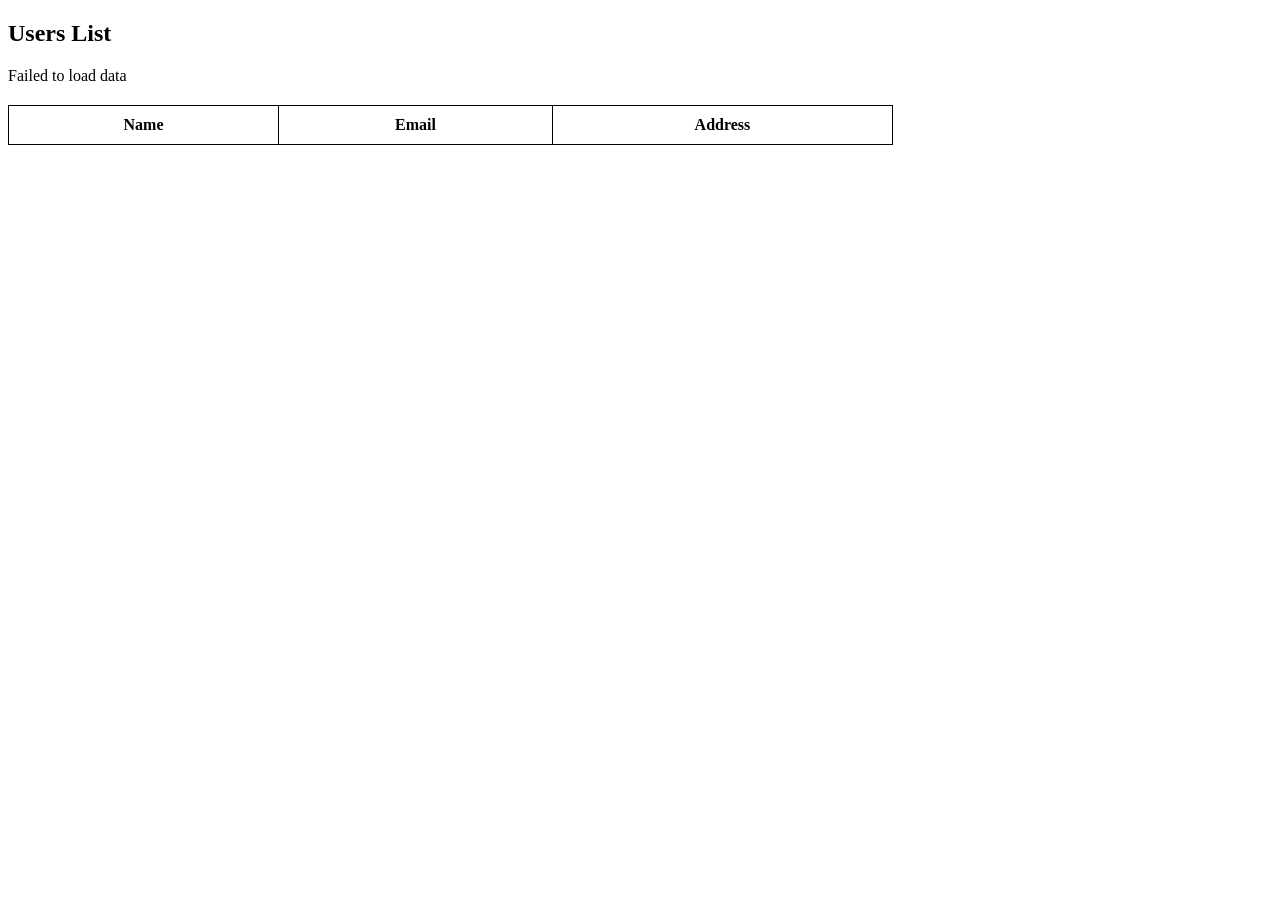
<file: exam/index.html>
<!DOCTYPE html>
<html lang="en">

<head>
    <meta charset="UTF-8">
    <meta name="viewport" content="width=device-width, initial-scale=1.0">
    <title>question 1</title>
    <style>
        table {
            border-collapse: collapse;
            width: 70%;
            margin-top: 20px;
        }

        th,
        td {
            border: 1px solid black;
            padding: 10px;
            text-align: center;
        }

        button {
            padding: 10px 20px;
            margin-top: 20px;
            cursor: pointer;
        }

        #message {
            margin-top: 10px;
            font-weight: bold;
        }
    </style>
</head>

<h2>Users List</h2>

<p id="loading">Loading users...</p>

<table border="1" id="userTable">
    <tr>
        <th>Name</th>
        <th>Email</th>
        <th>Address</th>
    </tr>
    <tbody id="users"></tbody>
</table>

<script>
    fetch("https://jsonplaceholder.typicode.com/users")
        .then(response => {
            if (!response.ok) {
                throw new Error("Failed");
            }
            return response.json();
        })
        .then(data => {

            document.getElementById("loading").style.display = "none";

            let output = "";

            data.forEach(user => {
                output += `
                        <tr>
                            <td>${user.name}</td>
                            <td>${user.email}</td>
                            <td>${user.address.street}, ${user.address.city}</td>
                        </tr>
                    `;
            });

            document.getElementById("users").innerHTML = output;
        })
        .catch(error => {
            document.getElementById("loading").innerText =
                "Failed to load data";
        });
</script>


</html>
</file>
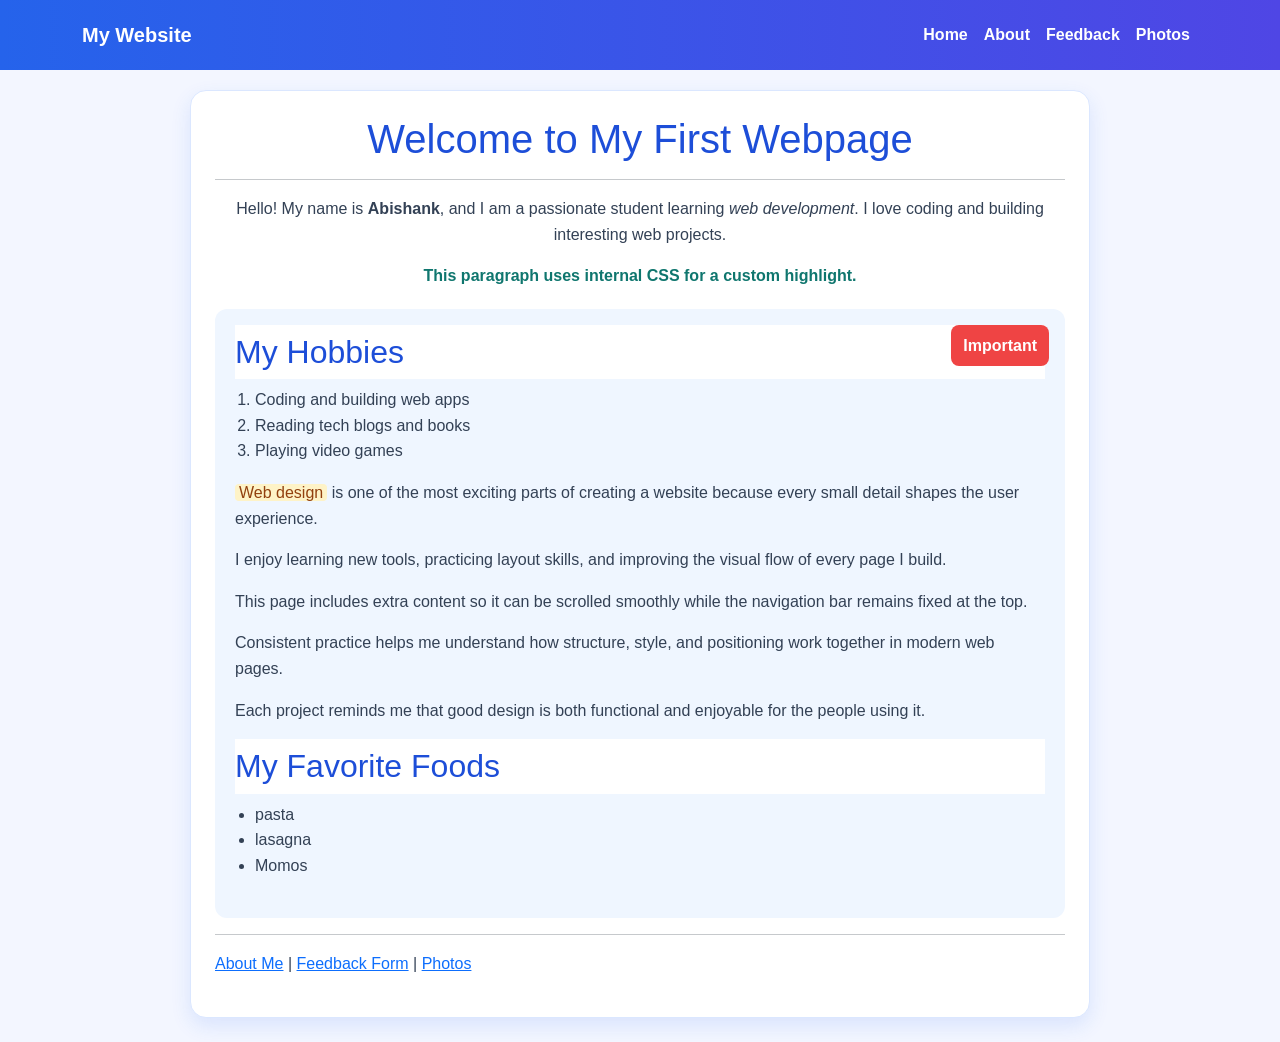
<file: Assignments/assignment1/index.html>
<!doctype html>
<html lang="en">

<head>
  <meta charset="UTF-8" />
  <meta name="viewport" content="width=device-width, initial-scale=1.0" />
  <title>Home - My First Webpage</title>
  <link href="https://cdn.jsdelivr.net/npm/bootstrap@5.3.3/dist/css/bootstrap.min.css" rel="stylesheet" />
  <link rel="stylesheet" href="style.css" />
  <style>
    .inline-demo {
      color: #0f766e;
      font-weight: bold;
    }
  </style>
</head>

<body>
  <nav class="navbar navbar-expand-lg navbar-dark custom-navbar">
    <div class="container">
      <a class="navbar-brand fw-bold" href="index.html">My Website</a>
      <button class="navbar-toggler" type="button" data-bs-toggle="collapse" data-bs-target="#siteNavbar"
        aria-controls="siteNavbar" aria-expanded="false" aria-label="Toggle navigation">
        <span class="navbar-toggler-icon"></span>
      </button>
      <div class="collapse navbar-collapse" id="siteNavbar">
        <ul class="navbar-nav ms-auto">
          <li class="nav-item"><a class="nav-link active" href="index.html">Home</a></li>
          <li class="nav-item"><a class="nav-link" href="about.html">About</a></li>
          <li class="nav-item"><a class="nav-link" href="feedback.html">Feedback</a></li>
          <li class="nav-item"><a class="nav-link" href="photos.html">Photos</a></li>
        </ul>
      </div>
    </div>
  </nav>

  <div class="page-card">
    <div class="intro-card">
      <h1>Welcome to My First Webpage</h1>
      <hr />
      <p>
        Hello! My name is <strong>Abishank</strong>, and I am a passionate student learning <em>web development</em>.
        I love coding and building interesting web projects.
      </p>
      <p class="inline-demo">This paragraph uses internal CSS for a custom highlight.</p>
    </div>

    <div class="main-content">
      <div class="absolute-note">Important</div>
      <h2 class="sticky-heading">My Hobbies</h2>
      <ol>
        <li>Coding and building web apps</li>
        <li>Reading tech blogs and books</li>
        <li>Playing video games</li>
      </ol>

      <p>
        <span class="highlight">Web design</span> is one of the most exciting parts of creating a website because every
        small detail shapes the user experience.
      </p>
      <p>
        I enjoy learning new tools, practicing layout skills, and improving the visual flow of every page I build.
      </p>
      <p>
        This page includes extra content so it can be scrolled smoothly while the navigation bar remains fixed at the
        top.
      </p>
      <p>
        Consistent practice helps me understand how structure, style, and positioning work together in modern web pages.
      </p>
      <p>
        Each project reminds me that good design is both functional and enjoyable for the people using it.
      </p>

      <h2 class="sticky-heading">My Favorite Foods</h2>
      <ul>
        <li>pasta</li>
        <li>lasagna</li>
        <li>Momos</li>
      </ul>
    </div>

    <hr />
    <p>
      <a href="about.html">About Me</a> | <a href="feedback.html">Feedback Form</a> | <a href="photos.html">Photos</a>
    </p>
  </div>
  <script src="https://cdn.jsdelivr.net/npm/bootstrap@5.3.3/dist/js/bootstrap.bundle.min.js"></script>
</body>

</html>
</file>
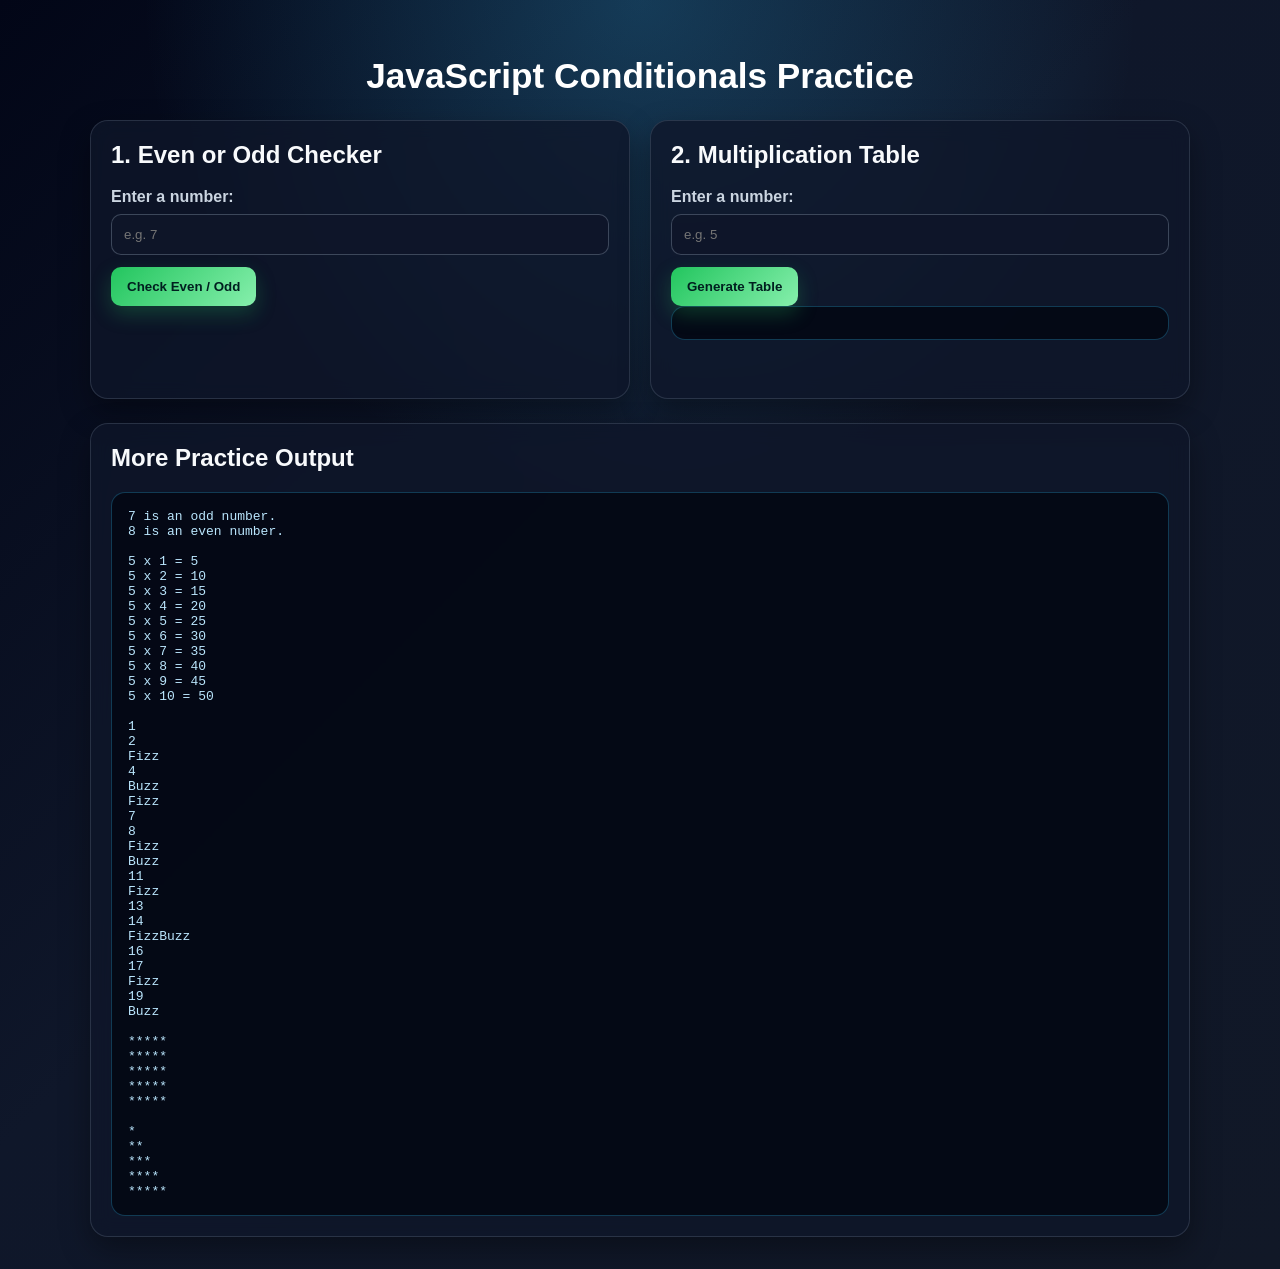
<file: Assignments/conditionals/index.html>
<!doctype html>
<html lang="en">

<head>
    <meta charset="UTF-8" />
    <meta name="viewport" content="width=device-width, initial-scale=1.0" />
    <title>Conditionals Practice</title>
    <style>
        :root {
            --bg: #0f172a;
            --card: rgba(15, 23, 42, 0.78);
            --accent: #22c55e;
            --accent-2: #38bdf8;
            --text: #e2e8f0;
            --muted: #94a3b8;
        }

        * {
            box-sizing: border-box;
        }

        body {
            margin: 0;
            min-height: 100vh;
            font-family: Arial, Helvetica, sans-serif;
            background:
                radial-gradient(circle at top, rgba(56, 189, 248, 0.25), transparent 35%),
                linear-gradient(135deg, #020617, #0f172a 45%, #111827);
            color: var(--text);
            padding: 32px 16px;
        }

        .app-shell {
            max-width: 1100px;
            margin: 0 auto;
        }

        h1 {
            text-align: center;
            margin-bottom: 24px;
            font-size: 2.2rem;
            color: #ffffff;
        }

        .grid {
            display: grid;
            grid-template-columns: repeat(auto-fit, minmax(280px, 1fr));
            gap: 20px;
            margin-bottom: 24px;
        }

        .card {
            background: var(--card);
            border: 1px solid rgba(148, 163, 184, 0.2);
            border-radius: 18px;
            padding: 20px;
            box-shadow: 0 12px 30px rgba(0, 0, 0, 0.35);
            backdrop-filter: blur(10px);
        }

        .card h2 {
            margin-top: 0;
            color: #f8fafc;
        }

        label {
            display: block;
            margin-bottom: 8px;
            color: #cbd5e1;
            font-weight: 700;
        }

        input {
            width: 100%;
            padding: 12px;
            border-radius: 10px;
            border: 1px solid rgba(148, 163, 184, 0.35);
            background: rgba(15, 23, 42, 0.9);
            color: #fff;
            margin-bottom: 12px;
        }

        button {
            border: none;
            border-radius: 10px;
            padding: 12px 16px;
            cursor: pointer;
            font-weight: 700;
            color: #001f1f;
            background: linear-gradient(135deg, var(--accent), #86efac);
            transition: transform 0.15s ease, box-shadow 0.15s ease;
            box-shadow: 0 8px 20px rgba(34, 197, 94, 0.25);
        }

        button:hover {
            transform: translateY(-1px);
        }

        .result {
            min-height: 42px;
            margin-top: 14px;
            color: #86efac;
            font-weight: 700;
        }

        pre {
            margin: 0;
            background: rgba(3, 7, 18, 0.8);
            border-radius: 14px;
            padding: 16px;
            white-space: pre-wrap;
            color: #bae6fd;
            border: 1px solid rgba(56, 189, 248, 0.28);
        }

        .full-width {
            margin-top: 10px;
        }
    </style>
</head>

<body>
    <main class="app-shell">
        <h1>JavaScript Conditionals Practice</h1>

        <section class="grid">
            <div class="card">
                <h2>1. Even or Odd Checker</h2>
                <label for="even-odd-input">Enter a number:</label>
                <input type="number" id="even-odd-input" placeholder="e.g. 7" />
                <button id="check-even-odd">Check Even / Odd</button>
                <p class="result" id="even-odd-result"></p>
            </div>

            <div class="card">
                <h2>2. Multiplication Table</h2>
                <label for="table-input">Enter a number:</label>
                <input type="number" id="table-input" placeholder="e.g. 5" />
                <button id="generate-table">Generate Table</button>
                <pre id="table-result"></pre>
            </div>
        </section>

        <section class="card full-width">
            <h2>More Practice Output</h2>
            <pre id="output"></pre>
        </section>
    </main>

    <script src="main.js"></script>
</body>

</html>
</file>
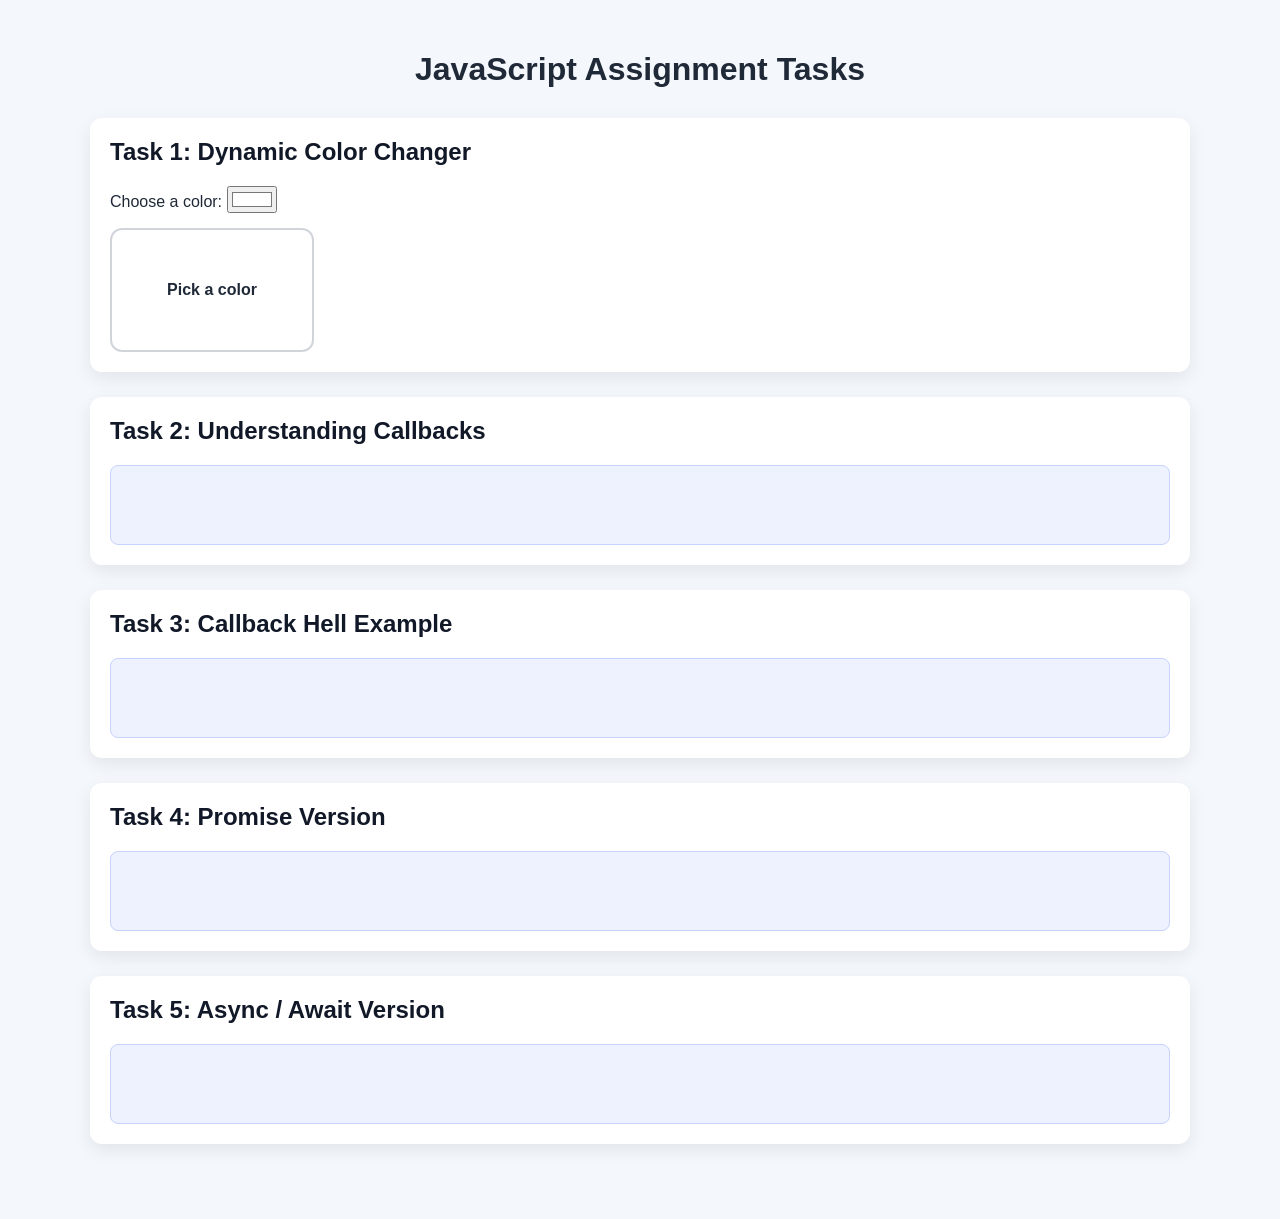
<file: Assignments/jsassignment/index.html>
<!DOCTYPE html>
<html lang="en">

<head>
    <meta charset="UTF-8" />
    <meta name="viewport" content="width=device-width, initial-scale=1.0" />
    <title>JavaScript Assignment</title>
    <style>
        body {
            font-family: Arial, sans-serif;
            margin: 0;
            background: #f4f7fb;
            color: #1f2937;
        }

        .container {
            max-width: 1100px;
            margin: 0 auto;
            padding: 30px 20px 50px;
        }

        h1 {
            text-align: center;
            margin-bottom: 30px;
        }

        .task {
            background: #ffffff;
            border-radius: 12px;
            box-shadow: 0 6px 18px rgba(0, 0, 0, 0.08);
            padding: 20px;
            margin-bottom: 25px;
        }

        h2 {
            margin-top: 0;
            color: #111827;
        }

        .color-box {
            width: 200px;
            height: 120px;
            border-radius: 12px;
            display: flex;
            align-items: center;
            justify-content: center;
            background: #ffffff;
            border: 2px solid #d1d5db;
            font-weight: bold;
            margin-top: 15px;
            transition: background 0.3s ease;
        }

        .output {
            margin-top: 16px;
            padding: 14px 16px;
            border-radius: 8px;
            background: #eef2ff;
            border: 1px solid #c7d2fe;
            min-height: 50px;
            white-space: pre-line;
        }

        .code-block {
            background: #111827;
            color: #e5e7eb;
            padding: 14px;
            border-radius: 8px;
            overflow-x: auto;
            font-family: Consolas, monospace;
        }
    </style>
</head>

<body>
    <div class="container">
        <h1>JavaScript Assignment Tasks</h1>

        <section class="task">
            <h2>Task 1: Dynamic Color Changer</h2>
            <label for="colorPicker">Choose a color:</label>
            <input type="color" id="colorPicker" value="#ffffff" />
            <div id="colorBox" class="color-box">Pick a color</div>
        </section>

        <section class="task">
            <h2>Task 2: Understanding Callbacks</h2>
            <div id="callbackOutput" class="output"></div>
        </section>

        <section class="task">
            <h2>Task 3: Callback Hell Example</h2>
            <div id="callbackHellOutput" class="output"></div>
        </section>

        <section class="task">
            <h2>Task 4: Promise Version</h2>
            <div id="promiseOutput" class="output"></div>
        </section>

        <section class="task">
            <h2>Task 5: Async / Await Version</h2>
            <div id="asyncOutput" class="output"></div>
        </section>
    </div>

    <script src="main.js"></script>
</body>

</html>
</file>
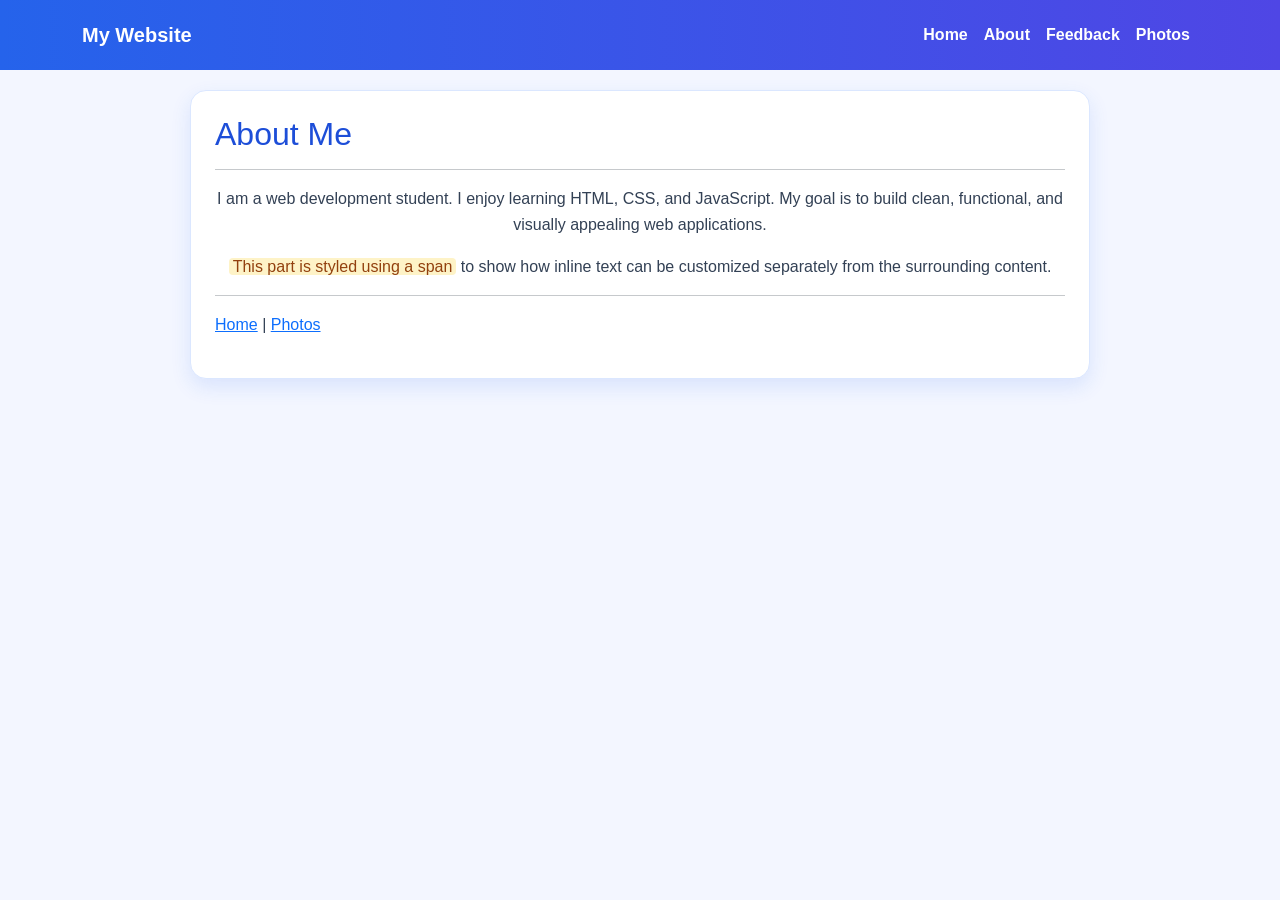
<file: Assignments/assignment1/about.html>
<!doctype html>
<html lang="en">

<head>
  <meta charset="UTF-8" />
  <meta name="viewport" content="width=device-width, initial-scale=1.0" />
  <title>About Me</title>
  <link href="https://cdn.jsdelivr.net/npm/bootstrap@5.3.3/dist/css/bootstrap.min.css" rel="stylesheet" />
  <link rel="stylesheet" href="style.css" />
</head>

<body>
  <nav class="navbar navbar-expand-lg navbar-dark custom-navbar">
    <div class="container">
      <a class="navbar-brand fw-bold" href="index.html">My Website</a>
      <button class="navbar-toggler" type="button" data-bs-toggle="collapse" data-bs-target="#siteNavbar"
        aria-controls="siteNavbar" aria-expanded="false" aria-label="Toggle navigation">
        <span class="navbar-toggler-icon"></span>
      </button>
      <div class="collapse navbar-collapse" id="siteNavbar">
        <ul class="navbar-nav ms-auto">
          <li class="nav-item"><a class="nav-link" href="index.html">Home</a></li>
          <li class="nav-item"><a class="nav-link active" href="about.html">About</a></li>
          <li class="nav-item"><a class="nav-link" href="feedback.html">Feedback</a></li>
          <li class="nav-item"><a class="nav-link" href="photos.html">Photos</a></li>
        </ul>
      </div>
    </div>
  </nav>

  <div class="page-card">
    <h2 id="about-title">About Me</h2>
    <hr />

    <div class="intro-card">
      <p>
        I am a web development student. I enjoy learning HTML, CSS, and JavaScript.
        My goal is to build clean, functional, and visually appealing web applications.
      </p>
      <p>
        <span class="highlight">This part is styled using a span</span> to show how inline text can be customized
        separately from the surrounding content.
      </p>
    </div>

    <hr />
    <p>
      <a href="index.html">Home</a> | <a href="photos.html">Photos</a>
    </p>
  </div>
  <script src="https://cdn.jsdelivr.net/npm/bootstrap@5.3.3/dist/js/bootstrap.bundle.min.js"></script>
</body>

</html>
</file>
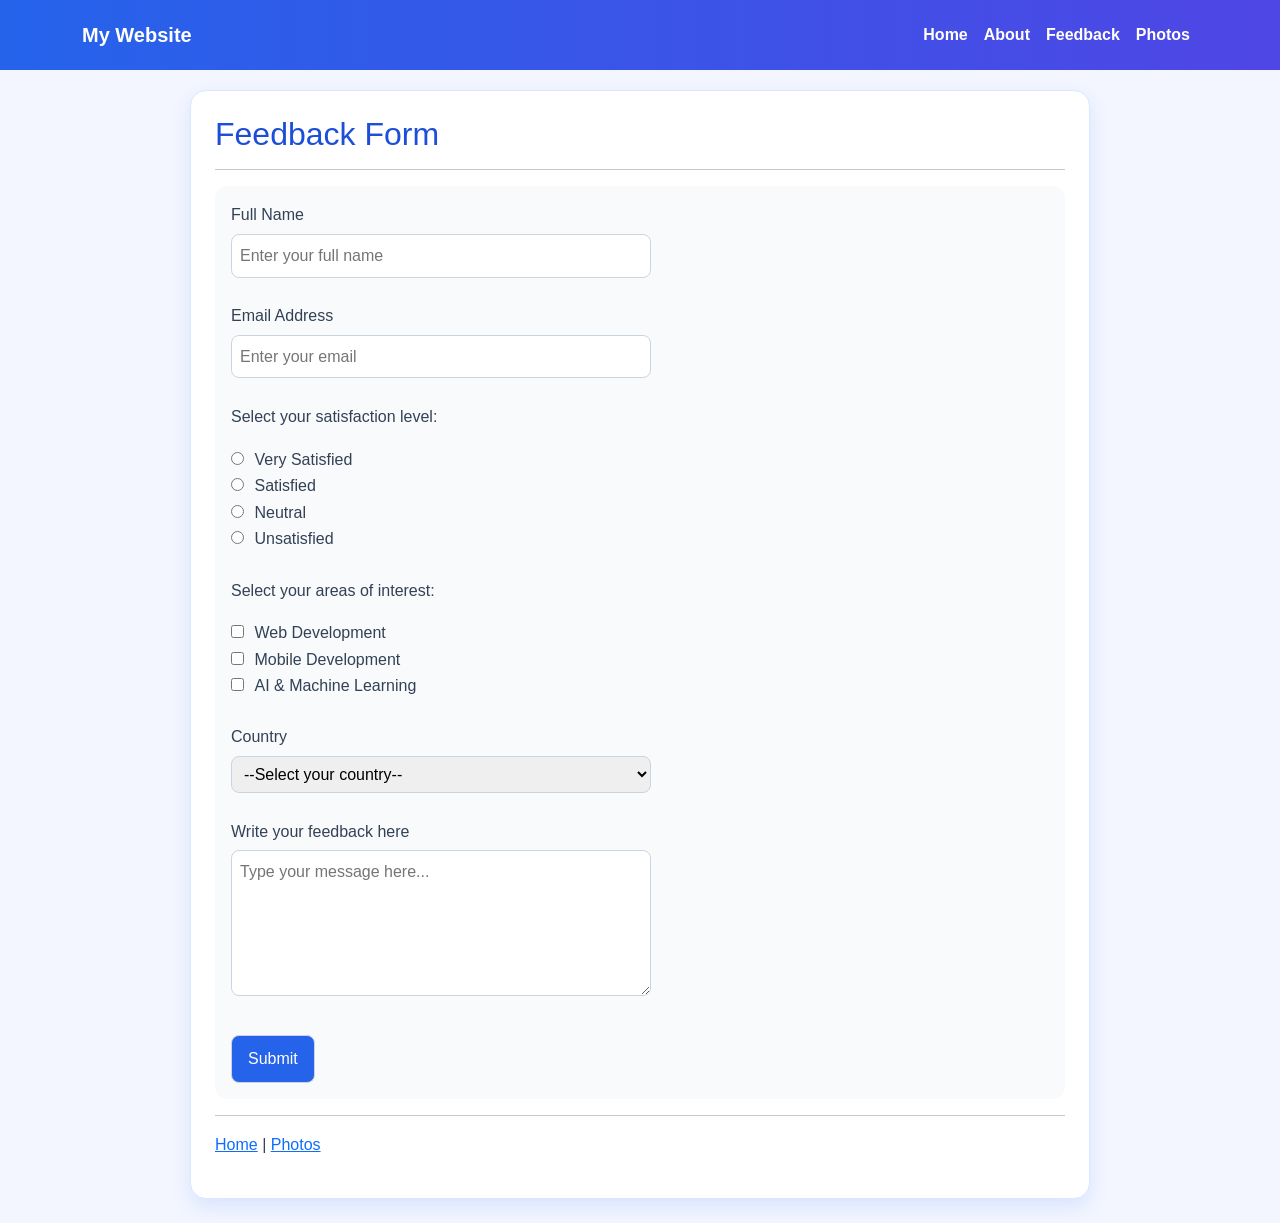
<file: Assignments/assignment1/feedback.html>
<!doctype html>
<html lang="en">

<head>
  <meta charset="UTF-8" />
  <meta name="viewport" content="width=device-width, initial-scale=1.0" />
  <title>Feedback Form</title>
  <link href="https://cdn.jsdelivr.net/npm/bootstrap@5.3.3/dist/css/bootstrap.min.css" rel="stylesheet" />
  <link rel="stylesheet" href="style.css" />
</head>

<body>
  <nav class="navbar navbar-expand-lg navbar-dark custom-navbar">
    <div class="container">
      <a class="navbar-brand fw-bold" href="index.html">My Website</a>
      <button class="navbar-toggler" type="button" data-bs-toggle="collapse" data-bs-target="#siteNavbar"
        aria-controls="siteNavbar" aria-expanded="false" aria-label="Toggle navigation">
        <span class="navbar-toggler-icon"></span>
      </button>
      <div class="collapse navbar-collapse" id="siteNavbar">
        <ul class="navbar-nav ms-auto">
          <li class="nav-item"><a class="nav-link" href="index.html">Home</a></li>
          <li class="nav-item"><a class="nav-link" href="about.html">About</a></li>
          <li class="nav-item"><a class="nav-link active" href="feedback.html">Feedback</a></li>
          <li class="nav-item"><a class="nav-link" href="photos.html">Photos</a></li>
        </ul>
      </div>
    </div>
  </nav>

  <div class="page-card">
    <h2>Feedback Form</h2>
    <hr />

    <form id="feedback-form" method="post" action="#">
      <label for="fullname">Full Name</label>
      <br />
      <input type="text" placeholder="Enter your full name" name="fullname" id="fullname" required minlength="3"
        maxlength="50" />
      <br /><br />

      <label for="email">Email Address</label>
      <br />
      <input type="email" placeholder="Enter your email" name="email" id="email" required />
      <br /><br />

      <p>Select your satisfaction level:</p>
      <input type="radio" name="rating" id="very-satisfied" value="very-satisfied" required />
      <label for="very-satisfied">Very Satisfied</label>
      <br />
      <input type="radio" name="rating" id="satisfied" value="satisfied" />
      <label for="satisfied">Satisfied</label>
      <br />
      <input type="radio" name="rating" id="neutral" value="neutral" />
      <label for="neutral">Neutral</label>
      <br />
      <input type="radio" name="rating" id="unsatisfied" value="unsatisfied" />
      <label for="unsatisfied">Unsatisfied</label>
      <br /><br />

      <p>Select your areas of interest:</p>
      <input type="checkbox" name="interests" id="web-dev" value="web-development" />
      <label for="web-dev">Web Development</label>
      <br />
      <input type="checkbox" name="interests" id="mobile-dev" value="mobile-development" />
      <label for="mobile-dev">Mobile Development</label>
      <br />
      <input type="checkbox" name="interests" id="ai-ml" value="ai-machine-learning" />
      <label for="ai-ml">AI & Machine Learning</label>
      <br /><br />

      <label for="country">Country</label>
      <br />
      <select name="country" id="country" required>
        <option value="">--Select your country--</option>
        <option value="nepal">Nepal</option>
        <option value="us">United States</option>
        <option value="canada">Canada</option>
        <option value="uk">United Kingdom</option>
      </select>
      <br /><br />

      <label for="feedback-message">Write your feedback here</label>
      <br />
      <textarea name="feedback" id="feedback-message" placeholder="Type your message here..." rows="5" cols="40"
        required minlength="10" maxlength="500"></textarea>
      <br /><br />

      <input type="submit" value="Submit" />
    </form>

    <hr />
    <p>
      <a href="index.html">Home</a> | <a href="photos.html">Photos</a>
    </p>
  </div>
  <script src="https://cdn.jsdelivr.net/npm/bootstrap@5.3.3/dist/js/bootstrap.bundle.min.js"></script>
</body>

</html>
</file>
<file: Assignments/assignment1/style.css>
:root {
  color-scheme: light;
}

* {
  box-sizing: border-box;
}

body {
  margin: 0;
  font-family: Arial, sans-serif;
  background-color: #f3f6ff;
  color: #1f2937;
  line-height: 1.6;
}

.navbar {
  position: fixed;
  top: 0;
  left: 0;
  width: 100%;
  background: linear-gradient(90deg, #2563eb, #4f46e5);
  padding: 14px 24px;
  display: flex;
  gap: 16px;
  z-index: 1000;
}

.navbar a {
  color: #ffffff;
  text-decoration: none;
  font-weight: 700;
}

.page-card {
  width: min(900px, calc(100% - 32px));
  margin: 90px auto 24px;
  background-color: #ffffff;
  border: 1px solid #dbe7ff;
  border-radius: 16px;
  padding: 24px;
  box-shadow: 0 8px 20px rgba(37, 99, 235, 0.12);
  box-sizing: border-box;
}

h1,
h2 {
  color: #1d4ed8;
}

p,
li,
label {
  color: #334155;
}

.intro-card {
  text-align: center;
}

.highlight {
  background-color: #fef3c7;
  color: #92400e;
  padding: 0 4px;
  border-radius: 4px;
}

.main-content {
  position: relative;
  padding: 16px 20px 24px;
  background-color: #eff6ff;
  border-radius: 12px;
  margin-top: 20px;
}

.absolute-note {
  position: absolute;
  top: 16px;
  right: 16px;
  background: #ef4444;
  color: #ffffff;
  padding: 8px 12px;
  border-radius: 8px;
  font-weight: 700;
  z-index:20;
}

.sticky-heading {
  position: sticky;
  top: 70px;
  background-color: #ffffff;
  padding: 8px 0;
  z-index: 10;
}

form {
  display: block;
}

input,
select,
textarea {
  width: 100%;
  max-width: 420px;
  padding: 8px;
  margin-top: 6px;
  border: 1px solid #cbd5e1;
  border-radius: 8px;
}

input[type="radio"],
input[type="checkbox"] {
  width: auto;
  margin-right: 6px;
}

input[type="submit"] {
  width: auto;
  padding: 10px 16px;
  background: #2563eb;
  color: #ffffff;
  cursor: pointer;
}

#feedback-form {
  background: #f8fafc;
  padding: 16px;
  border-radius: 12px;
}

#about-title {
  font-size: 32px;
}

ul,
ol {
  padding-left: 20px;
}

a:hover {
  text-decoration: underline;
}
</file>
